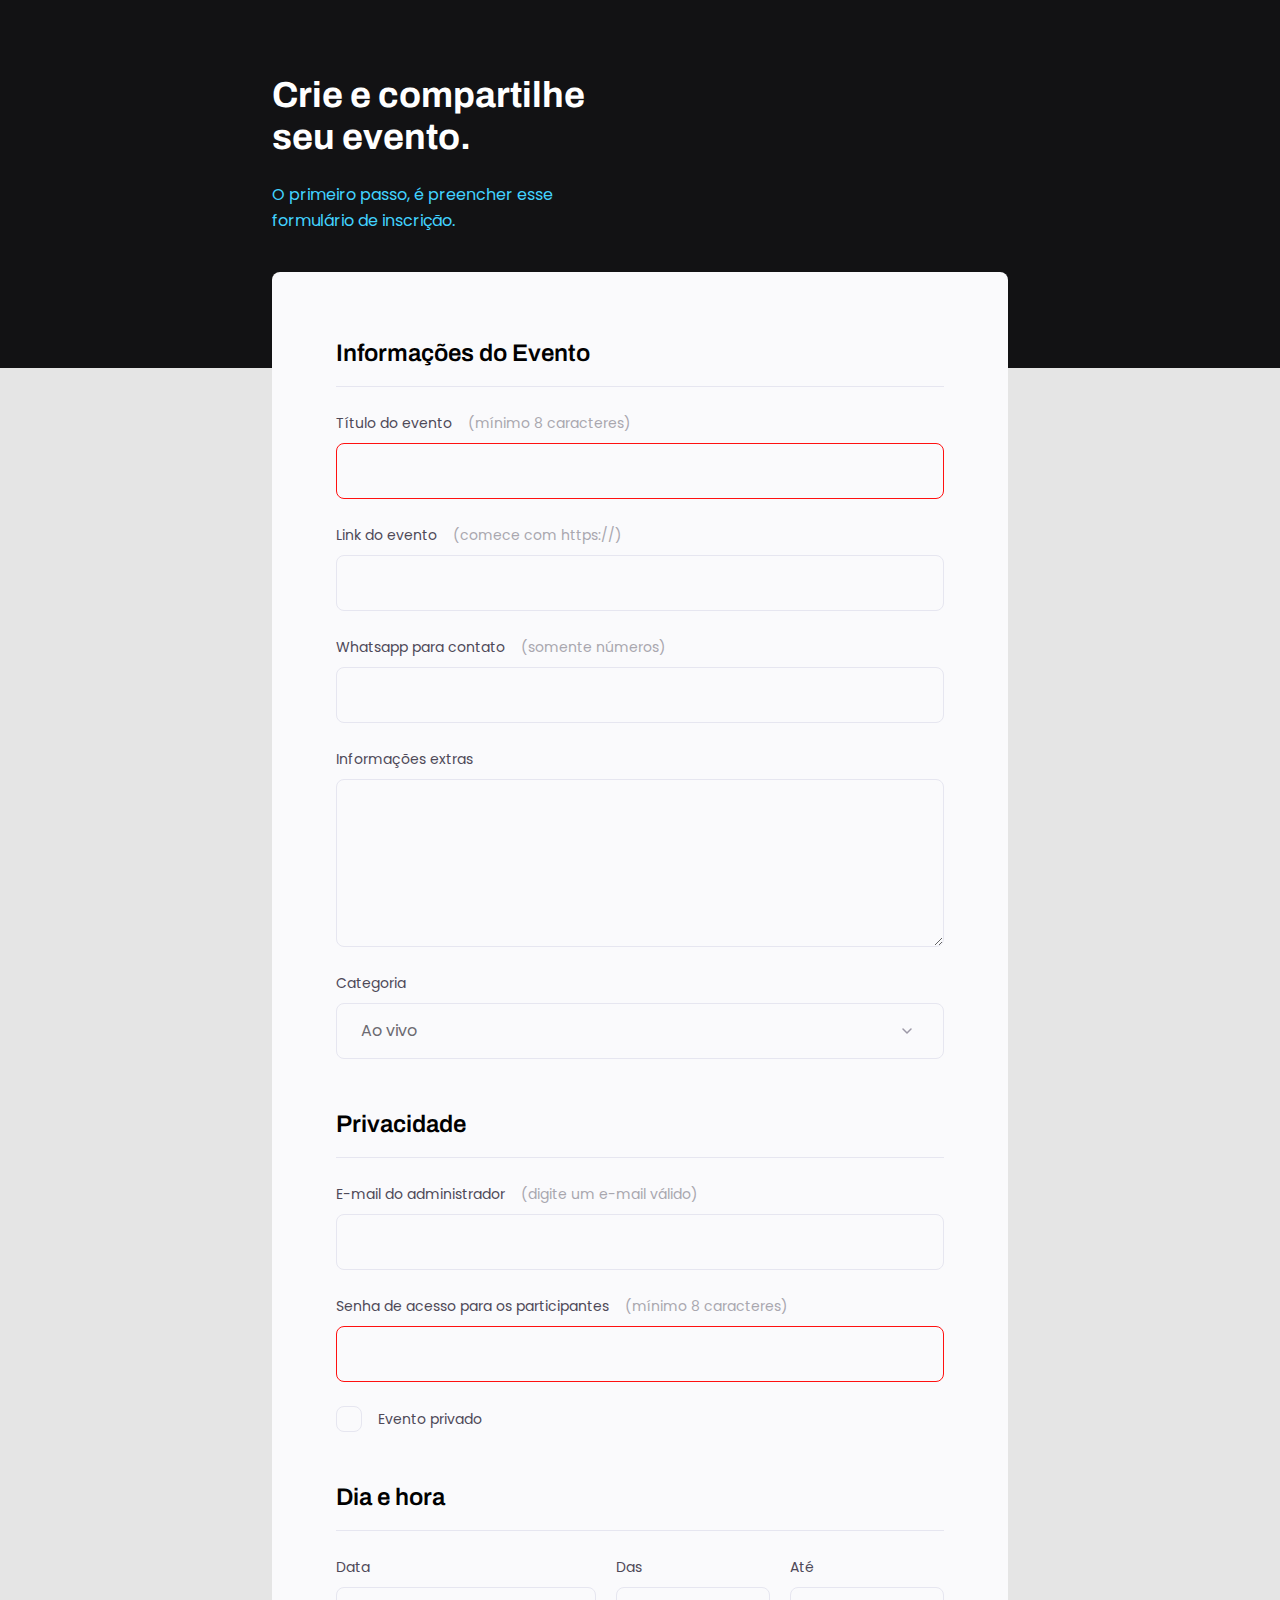
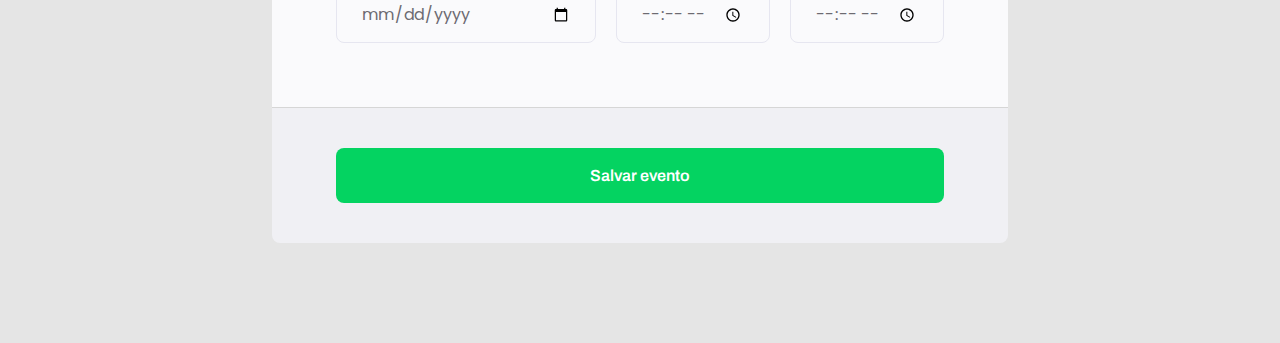
<file: index.html>
<!DOCTYPE html>
<html lang="pt-br">
<head>
  <link rel="preconnect" href="https://fonts.googleapis.com">
  <link rel="preconnect" href="https://fonts.gstatic.com" crossorigin>
  
  <meta charset="UTF-8">
  <meta name="viewport" content="width=device-width, initial-scale=1.0">
  <title>Crie seu evento</title>

  <link rel="stylesheet" href="style.css">

  <link href="https://fonts.googleapis.com/css2?family=Archivo:ital,wght@0,100..900;1,100..900&family=Poppins:ital,wght@0,100;0,200;0,300;0,400;0,500;0,600;0,700;0,800;0,900;1,100;1,200;1,300;1,400;1,500;1,600;1,700;1,800;1,900&display=swap" rel="stylesheet">
</head>
<body>

  <div class="page">
    <header>

      <h1> Crie e compartilhe seu evento.</h1>

      <p>O primeiro passo, é preencher esse
        formulário de inscrição.</p>

    </header>

    <form id="my-form" action="#">
      <fieldset>
        <div class="fieldset-wrapper">
          <legend>Informações do Evento</legend>

          <div class="input-wrapper">
            <label for="event-title">Título do evento <span>(mínimo 8 caracteres)</span></label>
            <input 
            type="text" 
            id="event-title" 
            required
            minlength="8"/>
          </div>
  
          <div class="input-wrapper">
            <label for="event-link">Link do evento <span>(comece com https://)</span></label>
            <input type="url" id="event-link"/>
          </div>

          <div class="input-wrapper">
            <label for="event-whatsapp">Whatsapp para contato <span>(somente números)</span></label>
            <input type="number" id="event-whatsapp"/>
          </div>

          <div class="input-wrapper">
            <label for="event-info">Informações extras </label>
            <textarea id="event-info"></textarea>
          </div>

          <div class="input-wrapper">
            <label for="event-category">Categoria</label>
            <select id="event-category">
              <option value="live">Ao vivo</option>
              <option value="podcast">Podcast</option>
              <option value="mentorship">Mentoria</option>
            </select>
          </div>
        </div>
      </fieldset>

      <fieldset>
        <div class="fieldset-wrapper">
          <legend>Privacidade</legend>

          <div class="input-wrapper">
            <label for="event-email">E-mail do administrador <span>(digite um e-mail válido)</span></label>
            <input type="email" id="event-email"/>
          </div>
  
          <div class="input-wrapper">
            <label for="event-password">Senha de acesso para os participantes <span>(mínimo 8 caracteres)</span></label>
            <input type="password" 
            minlength="8"
            required
            id="event-password"/>
          </div>

          <div class="checkbox-wrapper">
            <input type="checkbox" id="event-private"/>
            <label for="event-private">Evento privado</label>
          </div>
          
        </div>
      </fieldset>

      <fieldset>
        <div class="fieldset-wrapper">
          <legend>Dia e hora</legend>

          <div class="col-3">
            <div class="input-wrapper">
              <label for="event-date">Data</label>
              <input type="date" id="event-date"/>
            </div>
    
            <div class="input-wrapper">
              <label for="event-begin">Das</label>
              <input type="time" id="event-begin"/>
            </div>

            <div class="input-wrapper">
              <label for="event-end">Até</label>
              <input type="time" id="event-end"/>
            </div>
          </div>
          
        </div>
      </fieldset>
    </form>
    
    <footer>
      <input 
      class="button" 
      type="submit" 
      form="my-form"
      value="Salvar evento">

    </footer>

  </div>
  
</body>
</html>
</file>
<file: style.css>
* {
  margin: 0;
  padding: 0;
  box-sizing: border-box;
}

body, input, select, textarea {
  font-family: "Poppins", sans-serif;
}

body {
  background: #e5e5e5;
}

body::before {
  content: '';
  width: 100%;
  height: 368px;
  background: #121214;

  position: absolute;
  top: 0;
  left: 0;
  z-index: -1;
}

.page {
  width: 736px;
  margin: 0 auto;
}

header {
  width: 319px;
  margin-top: 74px;
}

header h1 {
  font-family: "Archivo", sans-serif;
  font-weight: bold;
  font-size: 36px;
  line-height: 42px;
  color: white;

  margin-bottom: 24px;
}

header p {
  font-size: 16px;
  line-height: 26px;

  color: #42d3ff;

}

form {
  margin-top: 38px;
  background: #FAFAFC;
  border-radius: 8px 8px 0 0;
  min-height: 300px;

  padding: 64px;

  display: flex;
  flex-direction: column;
  gap: 48px;
}

fieldset {
  border: none;
}

.fieldset-wrapper {
  display: flex;
  flex-direction: column;
  gap: 24px;
}

fieldset legend {
  font-family: "Archivo", sans-serif;
  font-weight: 600;
  font-size: 24px;
  line-height: 34px;

  width: 100%;
  border-bottom: 1px solid #E6E6F0;
  padding-bottom: 16px;
}

.input-wrapper {
  display: flex;
  flex-direction: column;
}

.input-wrapper label,
.checkbox-wrapper label {
  font-size: 14px;
  line-height: 24px;
  color: #4e4958;

  margin-bottom: 8px;
}

.input-wrapper label span {
  margin-left: 12px;

  font-size: 14px;
  line-height: 24px;

  color: #a9a7af;
}

.input-wrapper label span:hover {
  color: #6C6A71;
}

.input-wrapper input, 
.input-wrapper textarea,
.input-wrapper select  {
  background: #FAFAFC;

  border: 1px solid #E6E6F0;
  border-radius: 8px;

  height: 56px;

  padding: 0 24px;

  font-size: 16px;
  line-height: 26px;

  color: #6C6A71;
}

.input-wrapper textarea {
  padding: 0;
  height: 168px;
}

.input-wrapper select {
  appearance: none;
  -webkit-appearance: none;

  background-image: url("data:image/svg+xml,%3Csvg width='24' height='24' viewBox='0 0 24 24' fill='none' xmlns='http://www.w3.org/2000/svg'%3E%3Cg clip-path='url(%23clip0_1_54)'%3E%3Cpath d='M8 10L12 14L16 10' stroke='%239C98A6' stroke-width='1.5' stroke-linecap='round' stroke-linejoin='round'/%3E%3C/g%3E%3Cdefs%3E%3CclipPath id='clip0_1_54'%3E%3Crect width='24' height='24' fill='white'/%3E%3C/clipPath%3E%3C/defs%3E%3C/svg%3E%0A");
  background-repeat: no-repeat;
  background-position: right 24px top 50%;
}

.checkbox-wrapper {
  position: relative;
}

.checkbox-wrapper label {
  display: flex;
  align-items: center;
  gap: 16px;

  margin: 0;
}

.checkbox-wrapper label::before {
  display: block;
  content: '';
  width: 24px;
  height: 24px;
  border: 1px solid #E6E6F0;
  border-radius: 8px;
}

.checkbox-wrapper input {
  position: absolute;
  
  width: 24px;
  height: 24px;

  opacity: 0;
}

.checkbox-wrapper input:checked + label::before {
  background-image: url("data:image/svg+xml,%3Csvg width='18' height='14' viewBox='0 0 18 14' fill='none' xmlns='http://www.w3.org/2000/svg'%3E%3Cpath d='M6 11.17L1.83 7L0.410004 8.41L6 14L18 2L16.59 0.589996L6 11.17Z' fill='%2342D3FF'/%3E%3C/svg%3E%0A");
  background-repeat: no-repeat;
  background-position: 50%;
}

.checkbox-wrapper input:focus + label::before {
  outline: 2px solid black;
}

.col-3 {
  display: flex;
  gap: 20px;
}

.col-3 > div:nth-child(1) {
  width: 100%;
}

footer {
  background: #F0F0F4;
  height: 136px;
  display: flex;
  flex-direction: column;
  padding: 40px 64px;
  margin-bottom: 100px;

  border-top: 1px solid #D6D6D6;
  border-radius: 0 0 8px 8px;
}

footer .button {
  height: 56px;
  background: #04d361;
  border-radius: 8px;
  border: 0;

  color: #FFF;

  font-family: "Archivo", sans-serif;
  font-size: 16px;
  font-weight: 600;
  line-height: 26px; 
}

footer .button:hover {
  background: #08a04c;
}

input:invalid {
  border: 1px solid #ff1010;
}
</file>
